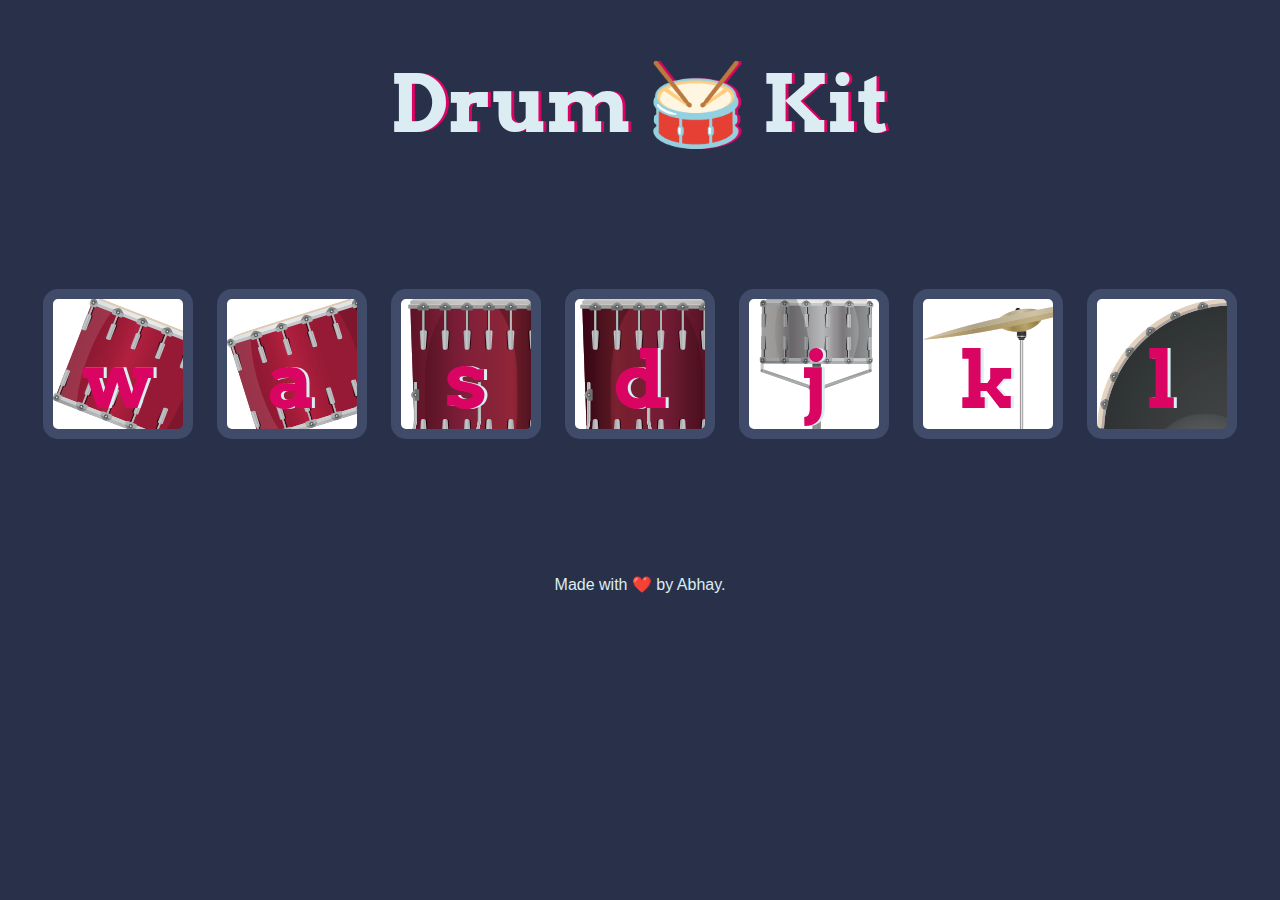
<file: index.html>
<!DOCTYPE html>
<html lang="en" dir="ltr">

<head>
  <meta charset="utf-8">
  <title>Drum Kit</title>
  <link rel="stylesheet" href="styles.css">
  <link href="https://fonts.googleapis.com/css?family=Arvo" rel="stylesheet">
</head>

<body>

  <h1 id="title">Drum 🥁 Kit</h1>
  <div class="set">
    <button class="w drum">w</button> 
    <button class="a drum">a</button>
    <button class="s drum">s</button>
    <button class="d drum">d</button>
    <button class="j drum">j</button>
    <button class="k drum">k</button>
    <button class="l drum">l</button>
  </div>


  <footer>
    Made with ❤️ by Abhay.
  </footer>
  
  <script src="./index.js"></script>
</body>

</html>
</file>
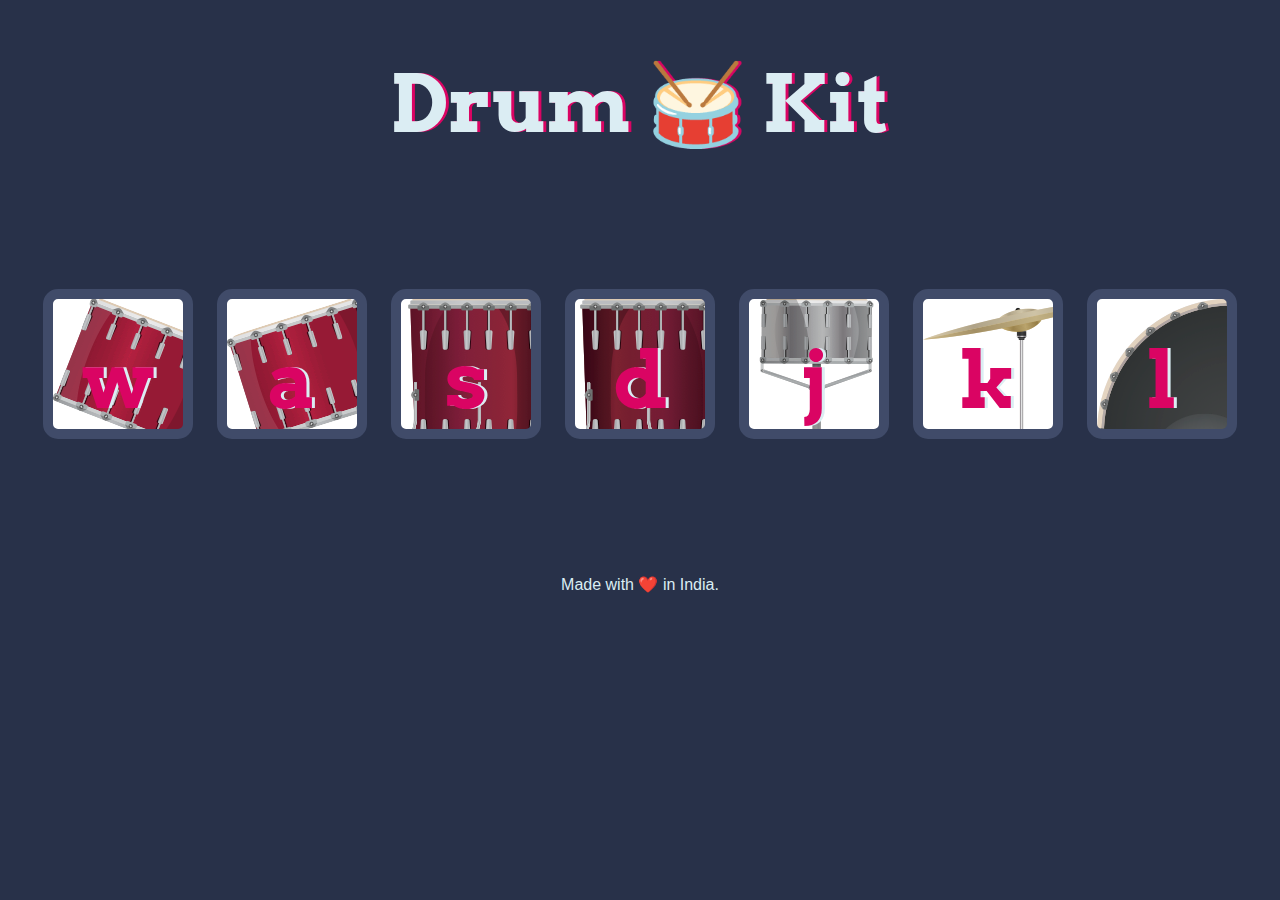
<file: Drum_Kit_Starting/index.html>
<!DOCTYPE html>
<html lang="en" dir="ltr">

<head>
  <meta charset="utf-8">
  <title>Drum Kit</title>
  <link rel="stylesheet" href="styles.css">
  <link href="https://fonts.googleapis.com/css?family=Arvo" rel="stylesheet">
</head>

<body>

  <h1 id="title">Drum 🥁 Kit</h1>
  <div class="set">
    <button class="w drum">w</button> 
    <button class="a drum">a</button>
    <button class="s drum">s</button>
    <button class="d drum">d</button>
    <button class="j drum">j</button>
    <button class="k drum">k</button>
    <button class="l drum">l</button>
  </div>


  <footer>
    Made with ❤️ in India.
  </footer>
  
  <script src="./index.js"></script>
</body>

</html>
</file>
<file: styles.css>
body {
  text-align: center;
  background-color: #283149;
}

h1 {
  font-size: 5rem;
  color: #DBEDF3;
  font-family: "Arvo", cursive;
  text-shadow: 3px 0 #DA0463;

}

footer {
  color: #DBEDF3;
  font-family: sans-serif;
}

.w {
  background: url("images/tom1.png");
}

.a {
  background: url("images/tom2.png");
}

.s {
background-image: url("images/tom3.png");
}

.d {
background: url("images/tom4.png");
}

.j {
background: url("images/snare.png");
}

.k {
background: url("images/crash.png");
}

.l {
background: url("images/kick.png");
}

.set {
  margin: 10% auto;
}

.game-over {
  background-color: red;
  opacity: 0.8;
}

.pressed {
  box-shadow: 0 3px 4px 0 #DBEDF3;
  opacity: 0.5;
}

.red {
  color: red;
}

.drum {
  outline: none;
  border: 10px solid #404B69;
  font-size: 5rem;
  font-family: 'Arvo', cursive;
  line-height: 2;
  font-weight: 900;
  color: #DA0463;
  text-shadow: 3px 0 #DBEDF3;
  border-radius: 15px;
  display: inline-block;
  width: 150px;
  height: 150px;
  text-align: center;
  margin: 10px;
  background-color: white;
}
</file>
<file: Drum_Kit_Starting/styles.css>
body {
  text-align: center;
  background-color: #283149;
}

h1 {
  font-size: 5rem;
  color: #DBEDF3;
  font-family: "Arvo", cursive;
  text-shadow: 3px 0 #DA0463;

}

footer {
  color: #DBEDF3;
  font-family: sans-serif;
}

.w {
  background: url("images/tom1.png");
}

.a {
  background: url("images/tom2.png");
}

.s {
background-image: url("images/tom3.png");
}

.d {
background: url("images/tom4.png");
}

.j {
background: url("images/snare.png");
}

.k {
background: url("images/crash.png");
}

.l {
background: url("images/kick.png");
}

.set {
  margin: 10% auto;
}

.game-over {
  background-color: red;
  opacity: 0.8;
}

.pressed {
  box-shadow: 0 3px 4px 0 #DBEDF3;
  opacity: 0.5;
}

.red {
  color: red;
}

.drum {
  outline: none;
  border: 10px solid #404B69;
  font-size: 5rem;
  font-family: 'Arvo', cursive;
  line-height: 2;
  font-weight: 900;
  color: #DA0463;
  text-shadow: 3px 0 #DBEDF3;
  border-radius: 15px;
  display: inline-block;
  width: 150px;
  height: 150px;
  text-align: center;
  margin: 10px;
  background-color: white;
}
</file>
